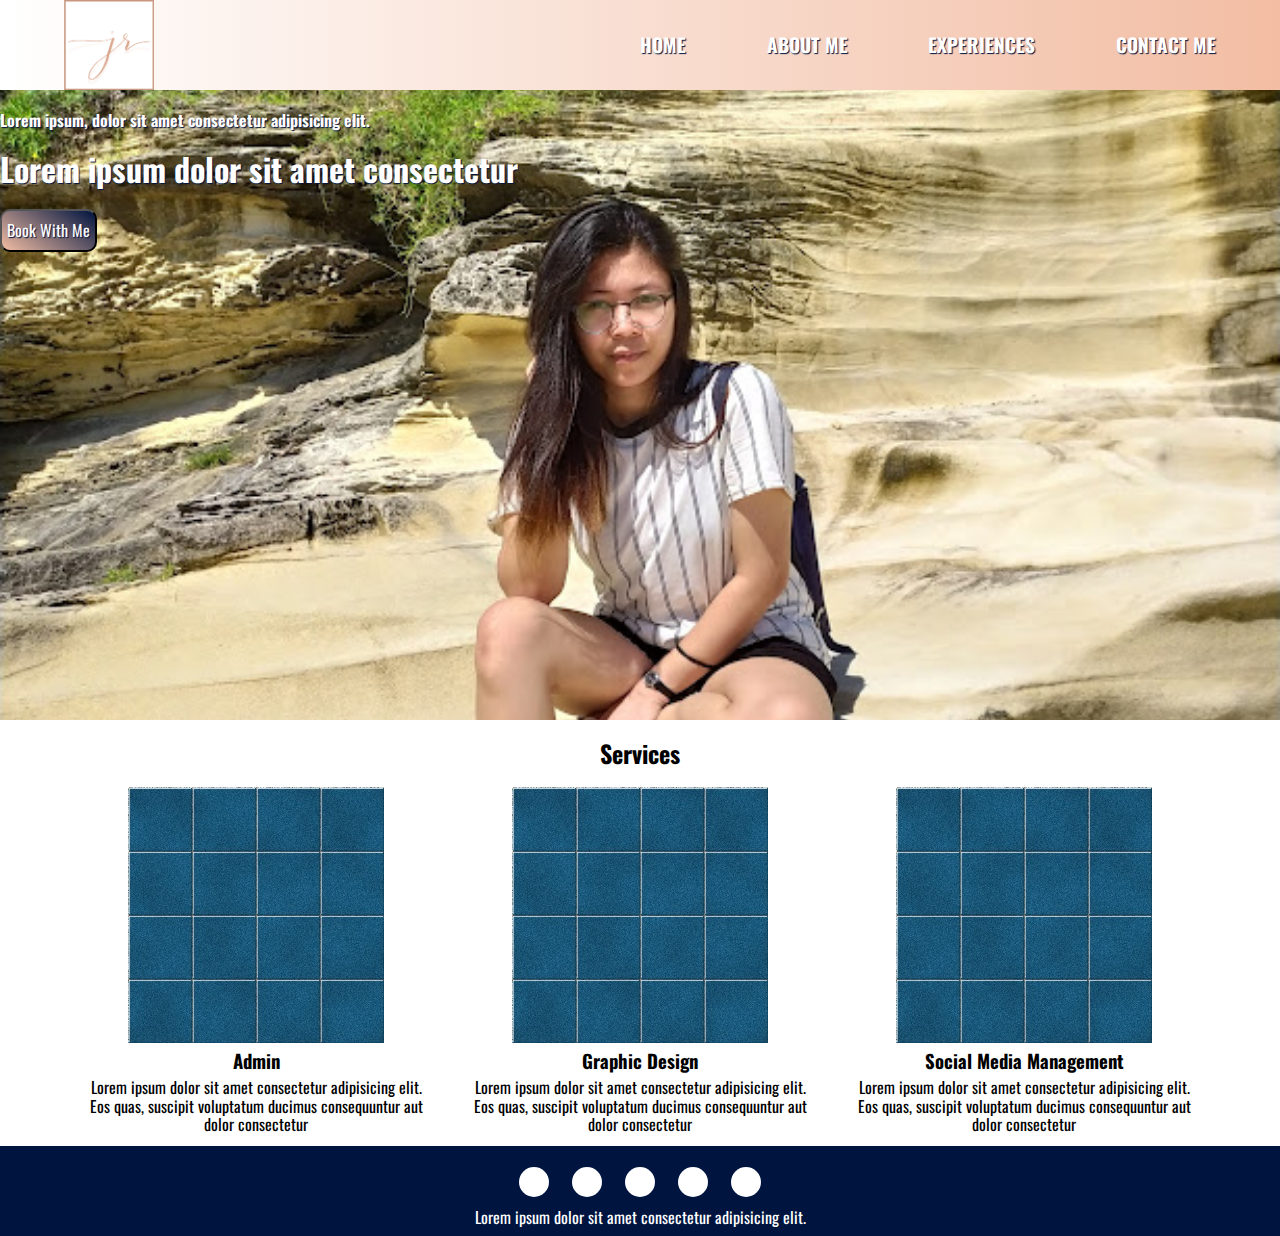
<file: index.html>
<!DOCTYPE html>
<html lang="en">
	<head>
  	<meta charset="utf-8">
  	<meta name="description" content="Your description goes here">
  	<meta name="keywords" content="one, two, three">
		<meta name="viewport" content="width=device-width, initial-scale=1">
		
		<title>Blank Template</title>
		<link rel="preconnect" href="https://fonts.googleapis.com">
		<link rel="preconnect" href="https://fonts.gstatic.com" crossorigin>
		<link href="https://fonts.googleapis.com/css2?family=Bebas+Neue&family=Dancing+Script:wght@400;700&family=Oswald:wght@400;700&display=swap" rel="stylesheet"> 
		<!-- external CSS link -->
		<link rel="stylesheet" href="css/normalize.css">
		<link rel="stylesheet" href="css/style3.css">
	</head>
	<body>
		<header class="clearFix container">
			<a href="index.html">
				<img src="img/logoSquare.png" alt="logo">
			</a>
			<nav class="headerNav">
				<ul>
					<li><a class="wordLink" href="index.html">Home</a></li>
					<li><a class="wordLink" href="about.html">About Me</a></li>
					<li><a class="wordLink" href="experience.html">Experiences</a></li>
					<li><a class="wordLink" href="contact.html">Contact Me</a></li>
				</ul>
			</nav>
		</header>
		<main class="homeMain container">
			<section>
				<h4>Lorem ipsum, dolor sit amet consectetur adipisicing elit.</h4>
				<h1>Lorem ipsum dolor sit amet consectetur</h1>
				<a href="#"><button id="bookWithMe" type="button" name="button">Book With Me</button></a>
			</section>
			<!-- <section>
				<img src="img/headshot.jpg" alt="julianne">
			</section> -->
		</main>
		<h2 class="threeColumnTitle columnTitle">Services</h2>
		<section class="threeColumn container">
			<section>
				<img src="img/square.jpg" alt="">
				<h3>Admin</h3>
				<p>Lorem ipsum dolor sit amet consectetur adipisicing elit. Eos quas, suscipit voluptatum ducimus consequuntur aut dolor consectetur</p>
			</section>
			<section>
				<img src="img/square.jpg" alt="">
				<h3>Graphic Design</h3>
				<p>Lorem ipsum dolor sit amet consectetur adipisicing elit. Eos quas, suscipit voluptatum ducimus consequuntur aut dolor consectetur</p>
			</section>
			<section>
				<img src="img/square.jpg" alt="">
				<h3>Social Media Management</h3>
				<p>Lorem ipsum dolor sit amet consectetur adipisicing elit. Eos quas, suscipit voluptatum ducimus consequuntur aut dolor consectetur</p>
			</section>
		</section>
		
		
		<!-- <h2 class="fourColumnTitle columnTitle">Provided Services</h2>
		<section class="fourColumn container">
			<section>
				<img src="img/square.jpg" alt="">
				<h3>Ready Target</h3>
				<p>Lorem ipsum dolor sit amet consectetur adipisicing elit. Eos quas, suscipit voluptatum ducimus consequuntur aut dolor consectetur</p>
			</section>
			<section>
				<img src="img/square.jpg" alt="">
				<h3>Ready Target</h3>
				<p>Lorem ipsum dolor sit amet consectetur adipisicing elit. Eos quas, suscipit voluptatum ducimus consequuntur aut dolor consectetur</p>
			</section>
			<section>
				<img src="img/square.jpg" alt="">
				<h3>Ready Target</h3>
				<p>Lorem ipsum dolor sit amet consectetur adipisicing elit. Eos quas, suscipit voluptatum ducimus consequuntur aut dolor consectetur</p>
			</section>
			<section>
				<img src="img/square.jpg" alt="">
				<h3>Ready Target</h3>
				<p>Lorem ipsum dolor sit amet consectetur adipisicing elit. Eos quas, suscipit voluptatum ducimus consequuntur aut dolor consectetur</p>
			</section>
		</section>
		<h2 class="threeColumnTitle columnTitle">Provided Services</h2>
		<section class="threeColumn container">
			<section>
				<img src="img/square.jpg" alt="">
				<h3>Ready Target</h3>
				<p>Lorem ipsum dolor sit amet consectetur adipisicing elit. Eos quas, suscipit voluptatum ducimus consequuntur aut dolor consectetur</p>
			</section>
			<section>
				<img src="img/square.jpg" alt="">
				<h3>Ready Target</h3>
				<p>Lorem ipsum dolor sit amet consectetur adipisicing elit. Eos quas, suscipit voluptatum ducimus consequuntur aut dolor consectetur</p>
			</section>
			<section>
				<img src="img/square.jpg" alt="">
				<h3>Ready Target</h3>
				<p>Lorem ipsum dolor sit amet consectetur adipisicing elit. Eos quas, suscipit voluptatum ducimus consequuntur aut dolor consectetur</p>
			</section>
		</section> -->


		<!-- <section class="slickSlider">
			<button class="slickPrev slickArrow">

			</button>
				<section>
					<p class="testimonials">Lorem ipsum dolor sit amet consectetur adipisicing elit. Tempore ad repellendus blanditiis repellat vitae expedita nisi reprehenderit corporis, eius ullam. Sapiente veritatis reprehenderit eius id quaerat suscipit maxime ipsum debitis.</p>
					<h3>Lorem ipsum dolor sit amet.</h3>
				</section>
				<section>
					<p class="testimonials">Lorem ipsum dolor sit amet consectetur adipisicing elit. Tempore ad repellendus blanditiis repellat vitae expedita nisi reprehenderit corporis, eius ullam. Sapiente veritatis reprehenderit eius id quaerat suscipit maxime ipsum debitis.</p>
					<h3>Lorem ipsum dolor sit amet.</h3>
				</section>
				<section>
					<p class="testimonials">Lorem ipsum dolor sit amet consectetur adipisicing elit. Tempore ad repellendus blanditiis repellat vitae expedita nisi reprehenderit corporis, eius ullam. Sapiente veritatis reprehenderit eius id quaerat suscipit maxime ipsum debitis.</p>
					<h3>Lorem ipsum dolor sit amet.</h3>
				</section>
				<section>
					<p class="testimonials">Lorem ipsum dolor sit amet consectetur adipisicing elit. Tempore ad repellendus blanditiis repellat vitae expedita nisi reprehenderit corporis, eius ullam. Sapiente veritatis reprehenderit eius id quaerat suscipit maxime ipsum debitis.</p>
					<h3>Lorem ipsum dolor sit amet.</h3>
				</section>
			<button class="slickNext slickArrow"></button>
		</section> -->
		<footer class="footer container">
			<nav>
				<ul>
					<li>
						<svg xmlns="http://www.w3.org/2000/svg" xmlns:xlink="http://www.w3.org/1999/xlink" width="30" height="30" viewBox="0 0 30 30" class="icon" id="icon-facebook">
							<a xlink:href="https://www.facebook.com/aoko1412" target="facebook">
								<ellipse rx="15" ry="15" cx="15" cy="15" fill="white"></ellipse>
					   		</a>
					  	</svg>
					</li>
					<li>
						<svg xmlns="http://www.w3.org/2000/svg" xmlns:xlink="http://www.w3.org/1999/xlink" width="30" height="30" viewBox="0 0 30 30" class="icon" id="icon-facebook">
							<a xlink:href="https://www.facebook.com/aoko1412" target="facebook">
								<ellipse rx="15" ry="15" cx="15" cy="15" fill="white"></ellipse>
					   		</a>
					  	</svg>
					</li>
					<li>
						<svg xmlns="http://www.w3.org/2000/svg" xmlns:xlink="http://www.w3.org/1999/xlink" width="30" height="30" viewBox="0 0 30 30" class="icon" id="icon-facebook">
							<a xlink:href="https://www.facebook.com/aoko1412" target="facebook">
								<ellipse rx="15" ry="15" cx="15" cy="15" fill="white"></ellipse>
					   		</a>
					  	</svg>
					</li>
					<li>
						<svg xmlns="http://www.w3.org/2000/svg" xmlns:xlink="http://www.w3.org/1999/xlink" width="30" height="30" viewBox="0 0 30 30" class="icon" id="icon-facebook">
							<a xlink:href="https://www.facebook.com/aoko1412" target="facebook">
								<ellipse rx="15" ry="15" cx="15" cy="15" fill="white"></ellipse>
					   		</a>
					  	</svg>
					</li>
					<li>
						<svg xmlns="http://www.w3.org/2000/svg" xmlns:xlink="http://www.w3.org/1999/xlink" width="30" height="30" viewBox="0 0 30 30" class="icon" id="icon-facebook">
							<a xlink:href="https://www.facebook.com/aoko1412" target="facebook">
								<ellipse rx="15" ry="15" cx="15" cy="15" fill="white"></ellipse>
					   		</a>
					  	</svg>
					</li>
				</ul>
			</nav>
			<p>Lorem ipsum dolor sit amet consectetur adipisicing elit.</p>
		</footer>
		<script type="text/javascript" src="js/main.js"></script>
	</body>
</html>
</file>
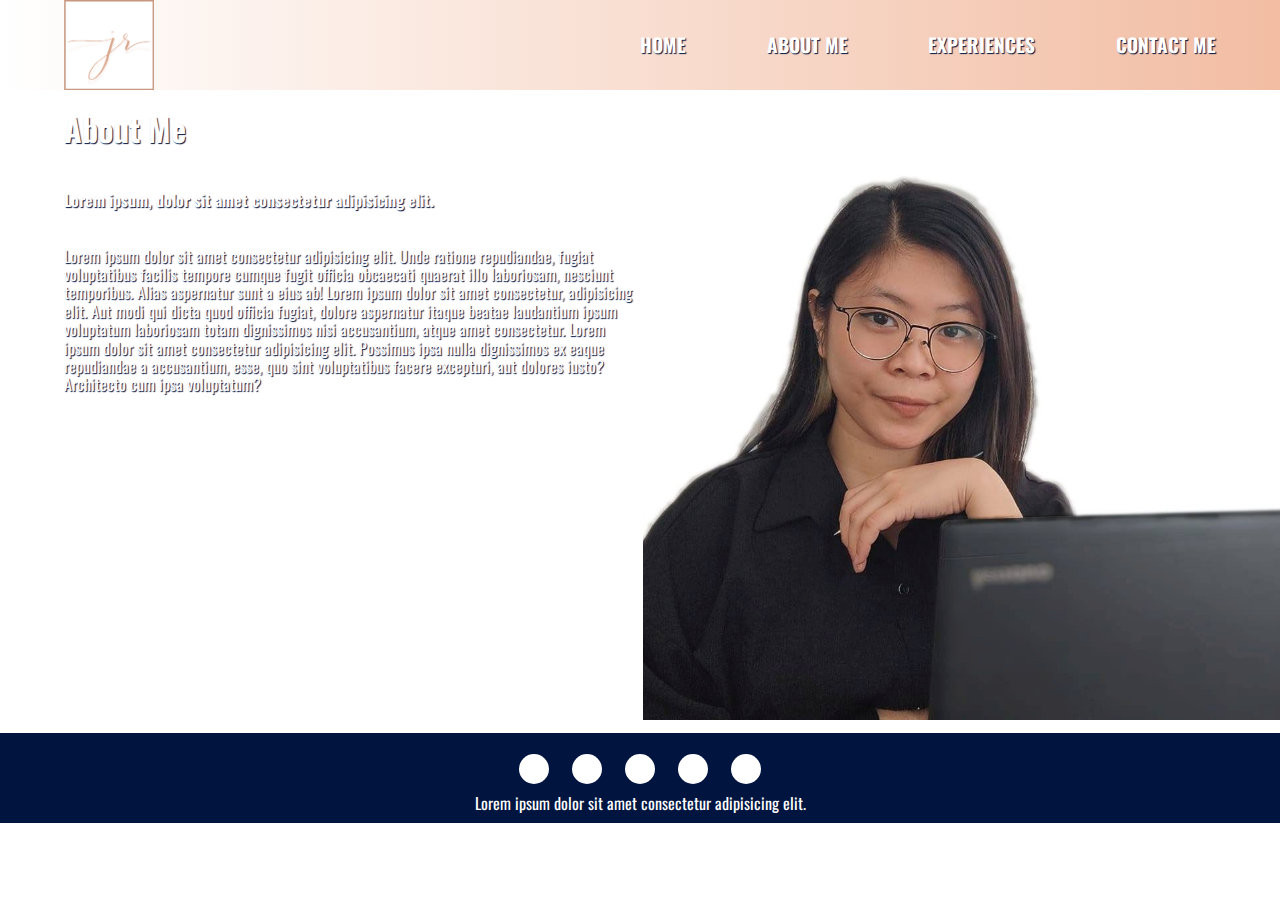
<file: about.html>
<!DOCTYPE html>
<html lang="en">
	<head>
  	<meta charset="utf-8">
  	<meta name="description" content="Your description goes here">
  	<meta name="keywords" content="one, two, three">
		<meta name="viewport" content="width=device-width, initial-scale=1">
		
		<title>Blank Template</title>
		<link rel="preconnect" href="https://fonts.googleapis.com">
		<link rel="preconnect" href="https://fonts.gstatic.com" crossorigin>
		<link href="https://fonts.googleapis.com/css2?family=Bebas+Neue&family=Dancing+Script:wght@400;700&family=Oswald:wght@400;700&display=swap" rel="stylesheet"> 
		<!-- external CSS link -->
		<link rel="stylesheet" href="css/normalize.css">
		<link rel="stylesheet" href="css/style3.css">
	</head>
	<body>
		<header class="clearFix container">
			<a href="index.html">
				<img src="img/logoSquare.png" alt="logo">
			</a>
			<nav class="headerNav">
				<ul>
					<li><a class="wordLink" href="index.html">Home</a></li>
					<li><a class="wordLink" href="about.html">About Me</a></li>
					<li><a class="wordLink" href="experience.html">Experiences</a></li>
					<li><a class="wordLink" href="contact.html">Contact Me</a></li>
				</ul>
			</nav>
		</header>
		<!-- <main class="aboutMain container twoColumn">
			<section>
				<h1>About Me</h1>
				<h4>Lorem ipsum, dolor sit amet consectetur adipisicing elit.</h4>
				<p>Lorem ipsum dolor sit amet consectetur adipisicing elit. Unde ratione repudiandae, fugiat voluptatibus facilis tempore cumque fugit officia obcaecati quaerat illo laboriosam, nesciunt temporibus. Alias aspernatur sunt a eius ab! Lorem ipsum dolor sit amet consectetur, adipisicing elit. Aut modi qui dicta quod officia fugiat, dolore aspernatur itaque beatae laudantium ipsum voluptatum laboriosam totam dignissimos nisi accusantium, atque amet consectetur. Lorem ipsum dolor sit amet consectetur adipisicing elit. Possimus ipsa nulla dignissimos ex eaque repudiandae a accusantium, esse, quo sint voluptatibus facere excepturi, aut dolores iusto? Architecto cum ipsa voluptatum?</p>
			</section>
			<section>
				<img src="img/headshot.jpg" alt="julianne">
			</section>
		</main> -->
		<main class="aboutMain container oneColumn">
			<section>
				<h1>About Me</h1>
				<h4>Lorem ipsum, dolor sit amet consectetur adipisicing elit.</h4>
				<p>Lorem ipsum dolor sit amet consectetur adipisicing elit. Unde ratione repudiandae, fugiat voluptatibus facilis tempore cumque fugit officia obcaecati quaerat illo laboriosam, nesciunt temporibus. Alias aspernatur sunt a eius ab! Lorem ipsum dolor sit amet consectetur, adipisicing elit. Aut modi qui dicta quod officia fugiat, dolore aspernatur itaque beatae laudantium ipsum voluptatum laboriosam totam dignissimos nisi accusantium, atque amet consectetur. Lorem ipsum dolor sit amet consectetur adipisicing elit. Possimus ipsa nulla dignissimos ex eaque repudiandae a accusantium, esse, quo sint voluptatibus facere excepturi, aut dolores iusto? Architecto cum ipsa voluptatum?</p>
			</section>
		</main>
		<footer class="footer container">
			<nav>
				<ul>
					<li>
						<svg xmlns="http://www.w3.org/2000/svg" xmlns:xlink="http://www.w3.org/1999/xlink" width="30" height="30" viewBox="0 0 30 30" class="icon" id="icon-facebook">
							<a xlink:href="https://www.facebook.com/aoko1412" target="facebook">
								<ellipse rx="15" ry="15" cx="15" cy="15" fill="white"></ellipse>
					   		</a>
					  	</svg>
					</li>
					<li>
						<svg xmlns="http://www.w3.org/2000/svg" xmlns:xlink="http://www.w3.org/1999/xlink" width="30" height="30" viewBox="0 0 30 30" class="icon" id="icon-facebook">
							<a xlink:href="https://www.facebook.com/aoko1412" target="facebook">
								<ellipse rx="15" ry="15" cx="15" cy="15" fill="white"></ellipse>
					   		</a>
					  	</svg>
					</li>
					<li>
						<svg xmlns="http://www.w3.org/2000/svg" xmlns:xlink="http://www.w3.org/1999/xlink" width="30" height="30" viewBox="0 0 30 30" class="icon" id="icon-facebook">
							<a xlink:href="https://www.facebook.com/aoko1412" target="facebook">
								<ellipse rx="15" ry="15" cx="15" cy="15" fill="white"></ellipse>
					   		</a>
					  	</svg>
					</li>
					<li>
						<svg xmlns="http://www.w3.org/2000/svg" xmlns:xlink="http://www.w3.org/1999/xlink" width="30" height="30" viewBox="0 0 30 30" class="icon" id="icon-facebook">
							<a xlink:href="https://www.facebook.com/aoko1412" target="facebook">
								<ellipse rx="15" ry="15" cx="15" cy="15" fill="white"></ellipse>
					   		</a>
					  	</svg>
					</li>
					<li>
						<svg xmlns="http://www.w3.org/2000/svg" xmlns:xlink="http://www.w3.org/1999/xlink" width="30" height="30" viewBox="0 0 30 30" class="icon" id="icon-facebook">
							<a xlink:href="https://www.facebook.com/aoko1412" target="facebook">
								<ellipse rx="15" ry="15" cx="15" cy="15" fill="white"></ellipse>
					   		</a>
					  	</svg>
					</li>
				</ul>
			</nav>
			<p>Lorem ipsum dolor sit amet consectetur adipisicing elit.</p>
		</footer>
		<script type="text/javascript" src="js/main.js"></script>
	</body>
</html>
</file>
<file: css/style3.css>
/* Box Model Hack */
* {
  box-sizing: border-box;
}

/* Clear fix hack */
.clearfix:after {
     content: ".";
     display: block;
     clear: both;
     visibility: hidden;
     line-height: 0;
     height: 0;
}

.clear {
	clear: both;
}

/******************************************
/* BASE STYLES
/*******************************************/
*{
  font-family: 'Oswald', sans-serif;
  list-style: none;
}
body{
  display: flex;
  flex-direction: column;
  align-items: center;
}
img{
  max-width: 100%;
  max-height: 100%;
}
body >.container{
  display: flex;
  flex-direction: row;
}
body > *{
}


/******************************************
/* LAYOUT
/*******************************************/
header{
  height: calc(10vh);
  min-height: 60px;
  background: linear-gradient(to right, white, rgba(242, 189, 163, 1));
  display: flex;
  justify-content: space-between;
}
header > *{
  display: flex;
  flex: 1;
}
header nav{
  flex: 1 0 40%;
  flex-direction: row-reverse;
  max-width: 50%;
  min-width: 420px;
}
header nav ul{
  display: flex;
  width: 100%;
  justify-content: space-between;
  padding: 0;
}
header li{
  display: flex;
  align-items: center;
}

.wordLink{
  color: white;
  text-transform: uppercase;
  font-weight: bold;
  display: flex;
  justify-content: flex-end;
  text-decoration: none;
  font-size: 1.2rem;
  text-shadow: 1px 1px 1px  #001440;
}

.container{
  width: 100%;
  /* border: 1px solid black; */
  padding: 0 5%;
}

.homeMain, .aboutMain{
  display: flex;
  align-items: center;
  justify-content: center;
  height: calc(70vh);
  background-image: url("../img/Beach.jpg");
  background-repeat: no-repeat;
  background-position: 0% 30%;
  background-size: 100%;
  /* background-clip: content-box ; */
  padding: 0;
  /* background-size: contain; */
}
main.aboutMain{
  background-image: url("../img/headshot.jpg");
  background-repeat: no-repeat;
  background-clip: content-box;
  background-size: contain;
  background-position: 100% 0%;
}

.homeMain section > *, .aboutMain section > *{
  color: white;
  text-shadow: 1px 1px 1px #001440  ;
}
.homeMain section, .aboutMain section{
  flex: 1;
  height: inherit;
}
.homeMain section img, .aboutMain section img{
  size: inherit;
}

.aboutMain section{
  display: flex;
  flex-direction: column;
  flex: 1 1 auto;
  padding: 0 50% 0 5%;
}

.homeMain h1, .homeMain h4{
  /* background: linear-gradient(to right, rgba(0,0,0,0) 50%, rgba(0, 20, 68, 1)); */
}

#bookWithMe{
  background: linear-gradient(215deg, #001440, #f2bda3);
  padding: 10px 5px;
  /* border: 1px solid white; */
  border-radius: 10px;
  color: white;
  text-shadow: 1px 1px 1px #001440 ;
}

.fourColumn section, .threeColumn section, .twoColumn section{
  padding: 0 2%;
  flex-direction: column;
  align-items: center;

  display: flex;
}

.fourColumn h3, .threeColumn h3{
margin: 2%;
}
.fourColumn p, .threeColumn p{
  justify-content: center;
  text-align: center;
  margin: 0
}

.slickSlider{
  display: flex;
  padding: 1% 5%;
  background:rgba(242, 189, 163,0.5)
}
.slickSlider section{
  display: flex;
  flex-direction: column;
}
footer.footer {
  background: #001440;
  display: flex;
  flex-direction: column;
  align-items: center;
  height: calc(10vh);
  min-height: 60px;
  padding: 0.8% 5%;
  margin-top: 1%;
}
.footer nav{
  display: flex;
  flex-direction: row;
  justify-content: center;
  flex: 1;
  width: inherit;
}
.footer ul{
  width: 100%;
  padding: 0;
  display: flex;
  justify-content: center;
  align-items: center;
  margin: 0;
  height: inherit;
}
.footer ul li {
  display: flex;
  align-items: center;
  height: 100%;
  padding: 0 1%;
}
.footer img {
  max-width: 30px;
  max-height: 30px;
}
.footer p{
  color: white;
  margin: 0;
}

/******************************************
/* ADDITIONAL STYLES
/*******************************************/
</file>
